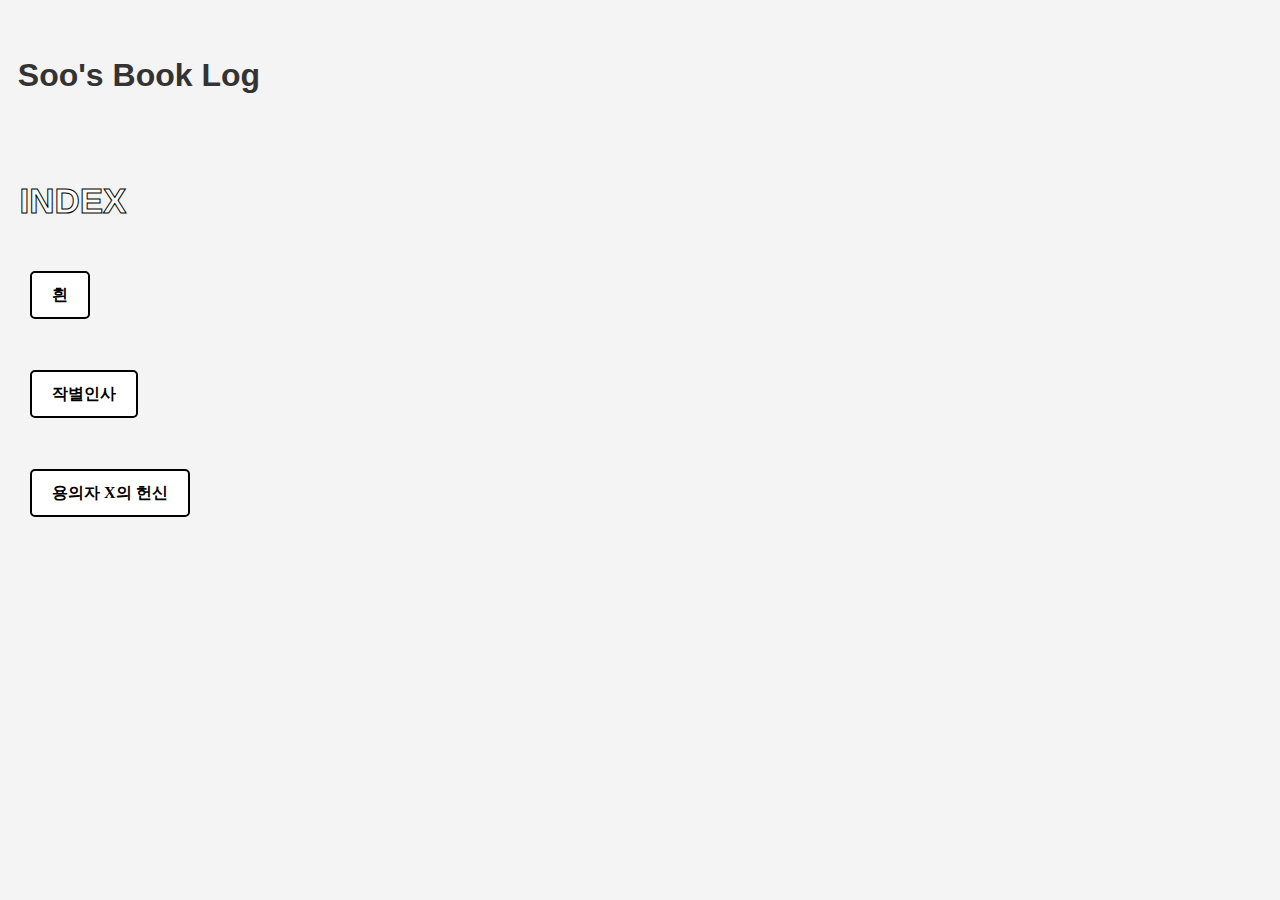
<file: index.html>
<!DOCTYPE html>
<html>
<head>
    <title>Soo's Book Log</title>
    <link rel="stylesheet" type="text/css" href="styles.css">
</head>
<body>
<br><br>
<h1>&nbsp;&nbsp;Soo's Book Log</h1>
<br><br>
<h2 class="index-title">&nbsp;&nbsp;INDEX</h2> <!-- 중복된 INDEX 제거 -->
<p></p>
<!-- 하이퍼링크를 버튼처럼 스타일링 -->
<p>
    <a href="thewhitebook.html" class="button">흰</a><br><br><br>
    <a href="goodbye.html" class="button">작별인사</a><br><br><br>
    <a href="suspectx.html" class="button">용의자 X의 헌신</a><br><br><br>
</p>
</body>
</html>
</file>
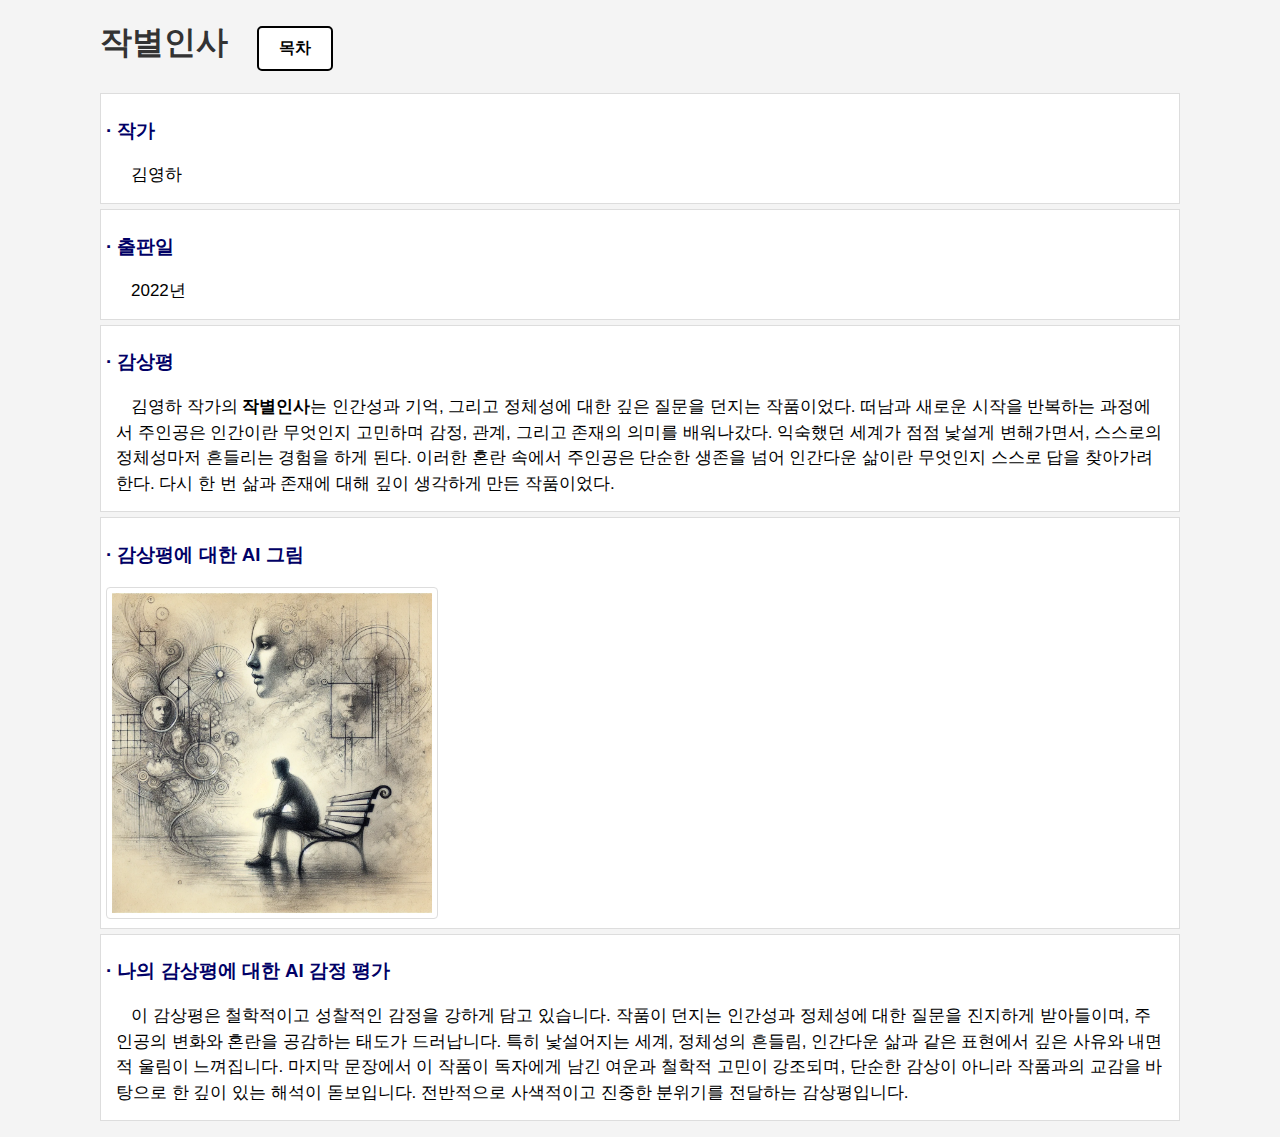
<file: goodbye.html>
<!DOCTYPE html>
<html>
<head>
    <title>Goodbye</title>
    <link rel="stylesheet" type="text/css" href="styles.css">
    <style>
        body {
            margin-left: 100px; /* 페이지 전체를 왼쪽으로 이동 */
            margin-right: 100px; /* 오른쪽 여백 */
        }
    </style>
</head>
<body>

<h1>
    작별인사
    <a href="index.html" class="button">목차</a>
</h1>

<ul>
    <li>
        <h3>· 작가</h3>
        <p class="indent">김영하</p>
    </li>
    <li>
        <h3>· 출판일</h3>
        <p class="indent">2022년</p>
    </li>
    <li>
        <h3>· 감상평</h3>
        <p class="indent">
            김영하 작가의 <b>작별인사</b>는 인간성과 기억, 그리고 정체성에 대한 깊은 질문을 던지는 작품이었다. 
            떠남과 새로운 시작을 반복하는 과정에서 주인공은 인간이란 무엇인지 고민하며 감정, 관계, 그리고 존재의 의미를 배워나갔다. 
            익숙했던 세계가 점점 낯설게 변해가면서, 스스로의 정체성마저 흔들리는 경험을 하게 된다. 
            이러한 혼란 속에서 주인공은 단순한 생존을 넘어 인간다운 삶이란 무엇인지 스스로 답을 찾아가려 한다. 
            다시 한 번 삶과 존재에 대해 깊이 생각하게 만든 작품이었다.</p>
    </li>
    <li><h3>· 감상평에 대한 AI 그림</h3>
        <img src="goodbyepic.png" alt="작별인사 AI 그림"></li>
    <li><h3>· 나의 감상평에 대한 AI 감정 평가</h3>
        <p class="indent">
            이 감상평은 철학적이고 성찰적인 감정을 강하게 담고 있습니다. 
            작품이 던지는 인간성과 정체성에 대한 질문을 진지하게 받아들이며, 주인공의 변화와 혼란을 공감하는 태도가 드러납니다. 
            특히 낯설어지는 세계, 정체성의 흔들림, 인간다운 삶과 같은 표현에서 깊은 사유와 내면적 울림이 느껴집니다. 
            마지막 문장에서 이 작품이 독자에게 남긴 여운과 철학적 고민이 강조되며, 단순한 감상이 아니라 작품과의 교감을 바탕으로 한 깊이 있는 해석이 돋보입니다. 
            전반적으로 사색적이고 진중한 분위기를 전달하는 감상평입니다.</p>
    </li>
</ul>

</body>
</html>
</file>
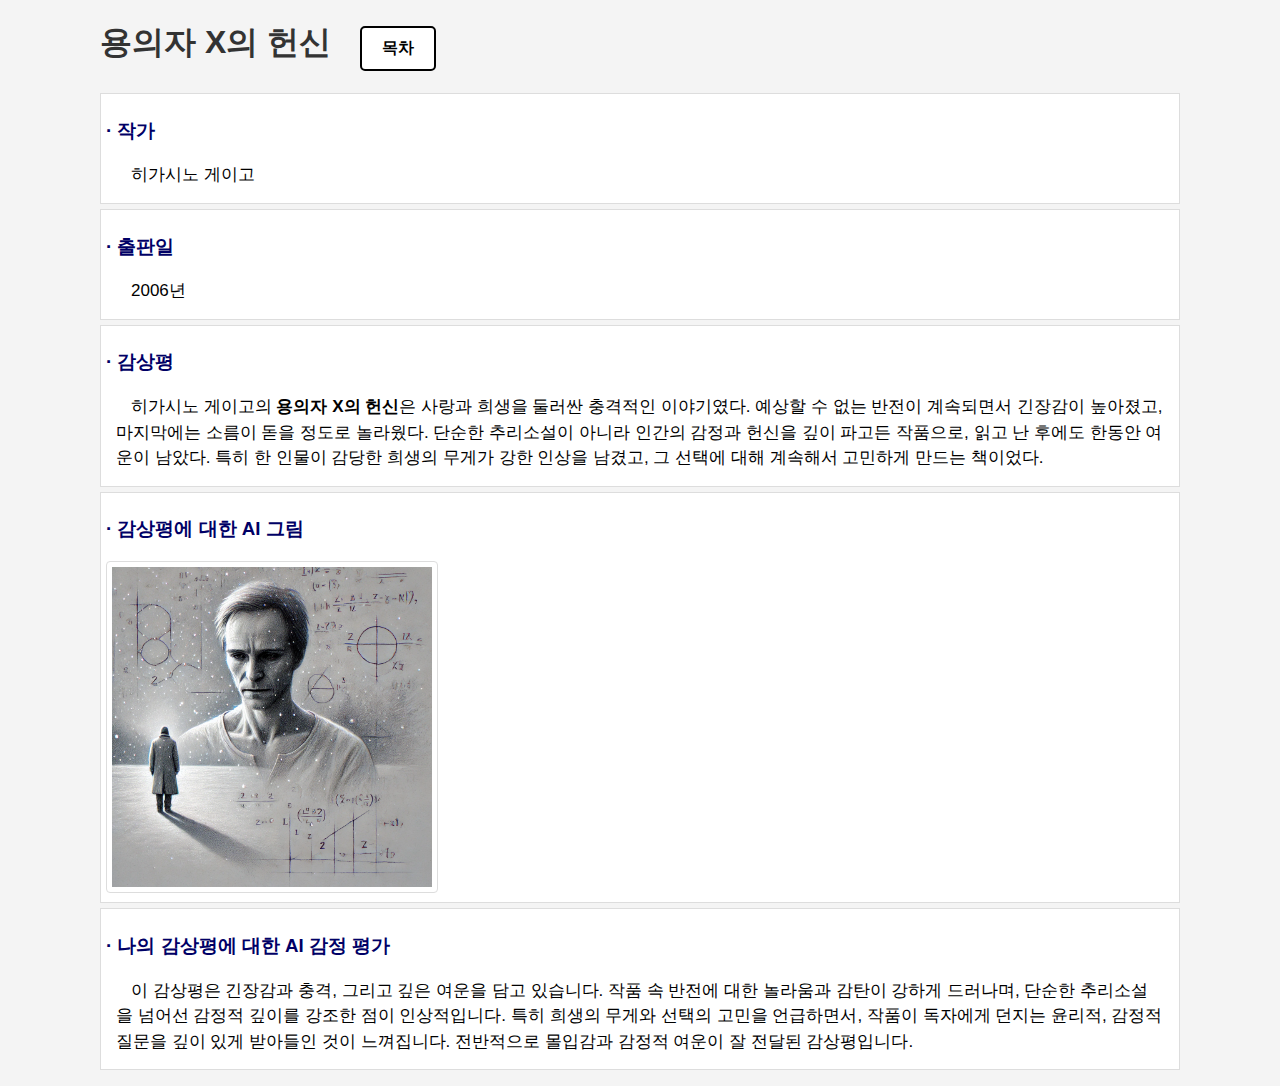
<file: suspectx.html>
<!DOCTYPE html>
<html>
<head>
    <title>The Devotion of Suspect X</title>
    <link rel="stylesheet" type="text/css" href="styles.css">
    <style>
        body {
            margin-left: 100px; /* 페이지 전체를 왼쪽으로 이동 */
            margin-right: 100px; /* 오른쪽 여백 */
        }
    </style>
</head>
<body>

<h1>
    용의자 X의 헌신
    <a href="index.html" class="button">목차</a>
</h1>

<ul>
    <li><h3>· 작가</h3>
        <p class="indent">히가시노 게이고</p>
    </li>
    <li><h3>· 출판일</h3>
        <p class="indent">2006년</p>
    </li>
    <li><h3>· 감상평</h3>
        <p class="indent">
            히가시노 게이고의 <b>용의자 X의 헌신</b>은 사랑과 희생을 둘러싼 충격적인 이야기였다. 
            예상할 수 없는 반전이 계속되면서 긴장감이 높아졌고, 마지막에는 소름이 돋을 정도로 놀라웠다. 
            단순한 추리소설이 아니라 인간의 감정과 헌신을 깊이 파고든 작품으로, 읽고 난 후에도 한동안 여운이 남았다. 
            특히 한 인물이 감당한 희생의 무게가 강한 인상을 남겼고, 그 선택에 대해 계속해서 고민하게 만드는 책이었다.</p>
    </li>
    <li><h3>· 감상평에 대한 AI 그림</h3>
        <img src="suspectxpic.png" alt="용의자 X의 헌신 AI 그림">
    </li>
    <li><h3>· 나의 감상평에 대한 AI 감정 평가</h3>
        <p class="indent">
            이 감상평은 긴장감과 충격, 그리고 깊은 여운을 담고 있습니다. 
            작품 속 반전에 대한 놀라움과 감탄이 강하게 드러나며, 단순한 추리소설을 넘어선 감정적 깊이를 강조한 점이 인상적입니다. 
            특히 희생의 무게와 선택의 고민을 언급하면서, 작품이 독자에게 던지는 윤리적, 감정적 질문을 깊이 있게 받아들인 것이 느껴집니다. 
            전반적으로 몰입감과 감정적 여운이 잘 전달된 감상평입니다.</p>
    </li>
</ul>

</body>
</html>
</file>
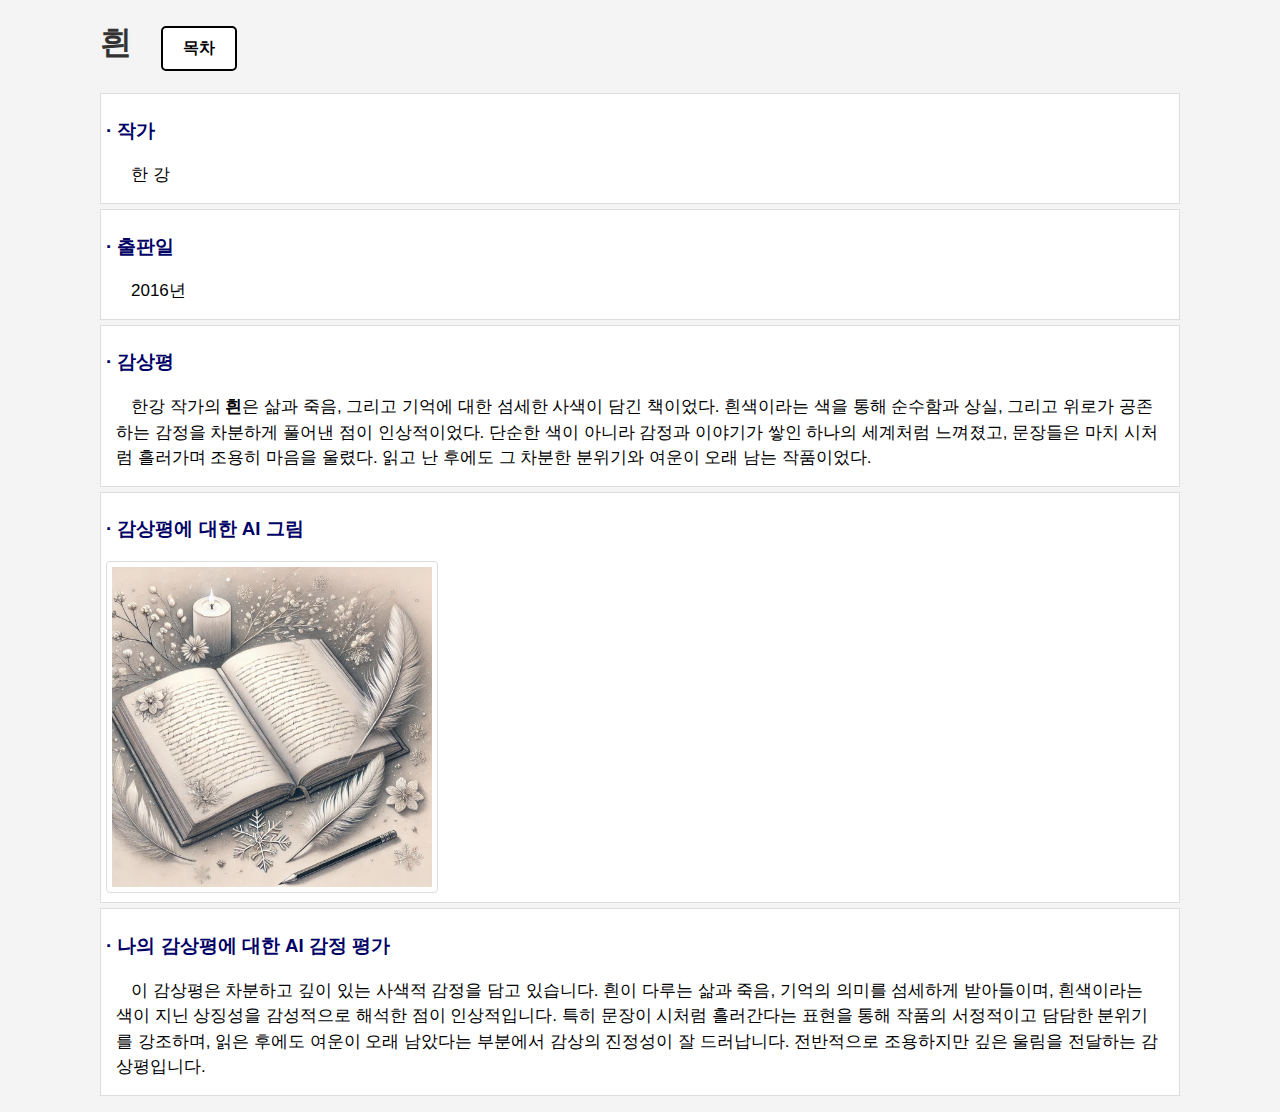
<file: thewhitebook.html>
<!DOCTYPE html>
<html>
<head>
    <title>The White Book</title>
    <link rel="stylesheet" type="text/css" href="styles.css">
    <style>
        body {
            margin-left: 100px; /* 페이지 전체를 왼쪽으로 이동 */
            margin-right: 100px; /* 오른쪽 여백 */
        }
    </style>
</head>
<body>

<h1>
    흰
    <a href="index.html" class="button">목차</a>
</h1>

<ul>
    <li><h3>· 작가</h3>
<p class="indent">한 강</p>
</li>
    <li><h3>· 출판일</h3>
<p class="indent">2016년</p>
</li>
    <li><h3>· 감상평</h3>
    <p class="indent">한강 작가의 <b>흰</b>은 삶과 죽음, 그리고 기억에 대한 섬세한 사색이 담긴 책이었다. 
    흰색이라는 색을 통해 순수함과 상실, 그리고 위로가 공존하는 감정을 차분하게 풀어낸 점이 인상적이었다. 
    단순한 색이 아니라 감정과 이야기가 쌓인 하나의 세계처럼 느껴졌고, 문장들은 마치 시처럼 흘러가며 조용히 마음을 울렸다. 
    읽고 난 후에도 그 차분한 분위기와 여운이 오래 남는 작품이었다.</p>
    </li>
    <li><h3>· 감상평에 대한 AI 그림</h3>
        <img src="thewhitebookpic.png" alt="흰 AI 그림"></li>
    </li>
    <li><h3>· 나의 감상평에 대한 AI 감정 평가</h3>
    <p class="indent">이 감상평은 차분하고 깊이 있는 사색적 감정을 담고 있습니다. 
    흰이 다루는 삶과 죽음, 기억의 의미를 섬세하게 받아들이며, 흰색이라는 색이 지닌 상징성을 감성적으로 해석한 점이 인상적입니다. 
    특히 문장이 시처럼 흘러간다는 표현을 통해 작품의 서정적이고 담담한 분위기를 강조하며, 읽은 후에도 여운이 오래 남았다는 부분에서 감상의 진정성이 잘 드러납니다. 
    전반적으로 조용하지만 깊은 울림을 전달하는 감상평입니다.</p>
   </li>
</ul>

</body>
</html>
</file>
<file: styles.css>
body {
    font-family: Noto Sans, Arial, sans-serif; /* 전체 페이지의 폰트 스타일 지정 */
    margin: 0;
    padding: 0;
    background-color: #f4f4f4; /* 배경색 설정 */
    text-align: center; /* 제목을 중앙 정렬 */
}

h1 {
    color: #333; /* 제목의 색상 지정 */
    text-align: left; /* 제목을 중앙 정렬 */
}

h2 {
    color: #444; /* 제목의 색상 지정 */
    text-align: left; /* 제목을 중앙 정렬 */
    margin-bottom: 50px; /* INDEX 아래 간격 조정 */
}
h3 {
    color: #000066; /* 제목의 색상 지정 */
    text-align: left; /* 제목을 중앙 정렬 */
}

p {
    font-size: 17px; /* 문단의 폰트 크기 지정 */
    color: #black; /* 문단의 색상 지정 */
    line-height: 1.5; /* 문단의 줄 간격 지정 */
    margin: 10px; /* 문단 주위 여백 지정 */
    text-align: left; /* 제목을 중앙 정렬 */
}

a {
    color: #000; /* 링크의 색상 지정 */
    text-decoration: none; /* 링크의 밑줄 제거 */
    text-align: center; /* 제목을 중앙 정렬 */
}
a:hover {
    color: blue; /* 마우스 오버 시 링크 색상 변경 */
    text-align: center; /* 제목을 중앙 정렬 */
}

ul {
    list-style: none; /* 목록의 스타일 없애기 */
    padding: 0;
    text-align: left; /* 제목을 중앙 정렬 */
}

li {
    background-color: #fff; /* 목록 항목 배경색 지정 */
    margin-bottom: 5px; /* 목록 항목 사이의 여백 지정 */
    padding: 5px; /* 목록 항목 내부 여백 지정 */
    border: 1px solid #ddd; /* 목록 항목 테두리 지정 */
    text-align: left; /* 제목을 중앙 정렬 */
}
img {
  border: 1px solid #ddd;
  border-radius: 4px;
  padding: 5px;
  width: 320px;
}

div {
    margin: 20px; /* div 주위 여백 지정 */
    padding: 20px; /* div 내부 여백 지정 */
    background-color: yellow; /* 배경색 지정 */
    border: 1px solid #ddd; /* 테두리 지정 */
    text-align: center; /* 제목을 중앙 정렬 */
}
.button {
    display: inline-block;
    padding: 10px 20px;
    border: 2px solid black;
    background-color: white;
    color: black;
    text-decoration: none;
    font-size: 16px;
    font-weight: bold;
    text-align: center;
    border-radius: 5px;
    transition: all 0.3s ease;
    font-family: Noto Sans;
    margin-left: 20px; /* 왼쪽 간격 추가 */
}

.button:hover {
    background-color: black;
    color: white;
}
.index-title {
    color: white; /* 글씨색을 흰색으로 */
    -webkit-text-stroke: 1px black; /* 글씨 테두리 검은색 */
    font-weight: 900; /* 글씨를 두껍게 */
    font-size: 35px;
}
.indent {
    text-indent: 15px; /* 첫 줄 들여쓰기 */
}
</file>
